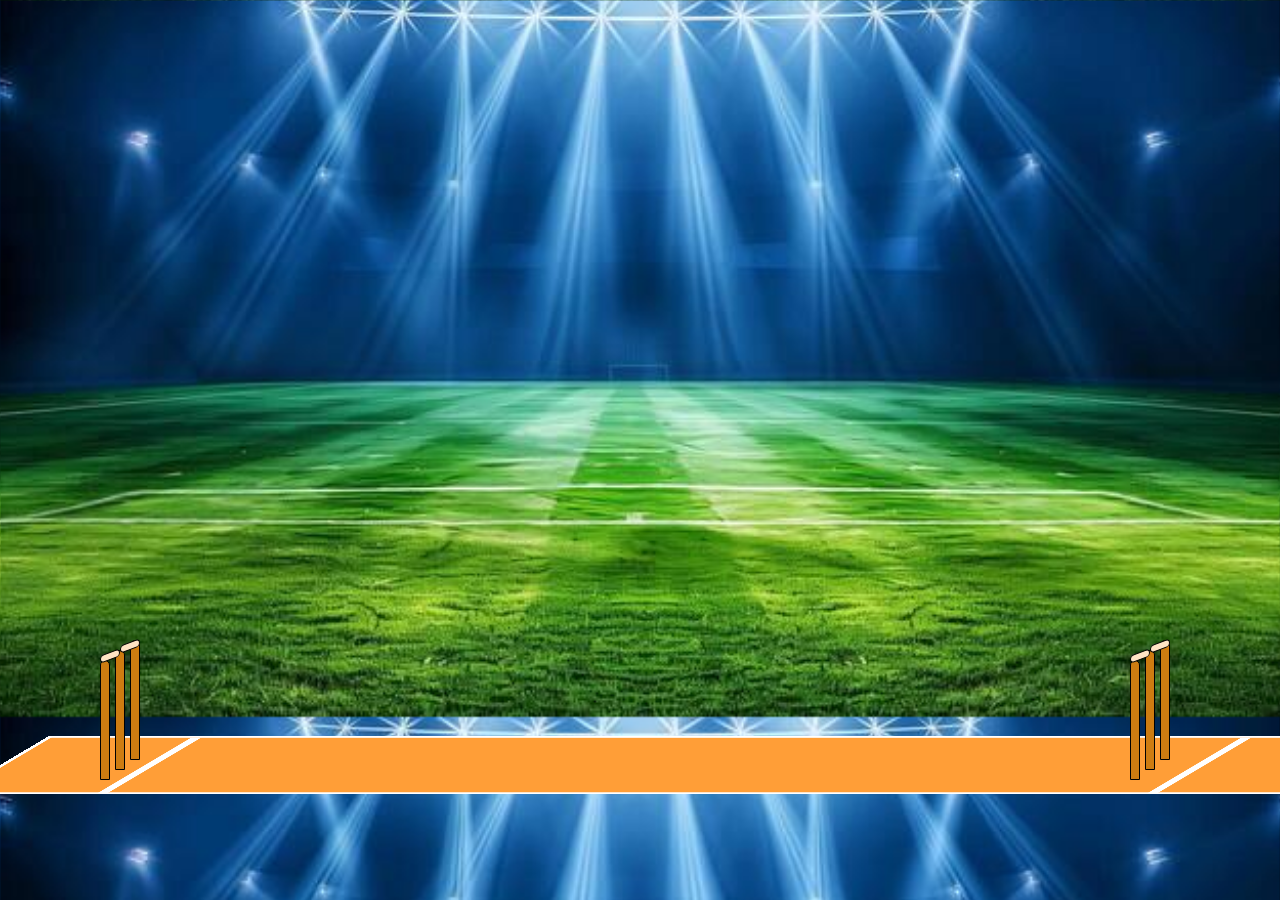
<file: HTML-CSS_EXTRA/CSS-Animation_Extra-Task/index.html>
<!DOCTYPE html>
<html lang="en">
<head>
    <meta charset="UTF-8">
    <meta name="viewport" content="width=device-width, initial-scale=1.0">
    <title>CRICKET ANIMATION</title>
    <link rel="shortcut icon" href="./assets/images/cricket-bat.png" type="image/x-icon">
    <link rel="stylesheet" href="./assets/css/style.css">
</head>
<body>
    <div class="pitch">
        <div class="br-1"></div>
        <div class="br-2"></div>
    </div>

    <div class="ball"></div>

    <div class="lf-stick-1 st-cm"></div>
    <div class="lf-stick-2 st-cm"></div>
    <div class="lf-stick-3 st-cm"></div>

    <div class="bail-1 bl-cm"></div>
    <div class="bail-2 bl-cm"></div>
    
    <div class="rt-stick-1 st-cm"></div>
    <div class="rt-stick-2 st-cm"></div>
    <div class="rt-stick-3 st-cm"></div>
    

    <div class="bail-3 bl-cm"></div>
    <div class="bail-4 bl-cm"></div>

    <div class="show"><img src="./assets/images/bowled.png" alt="bowled"></div>
</body>
</html>
</file>
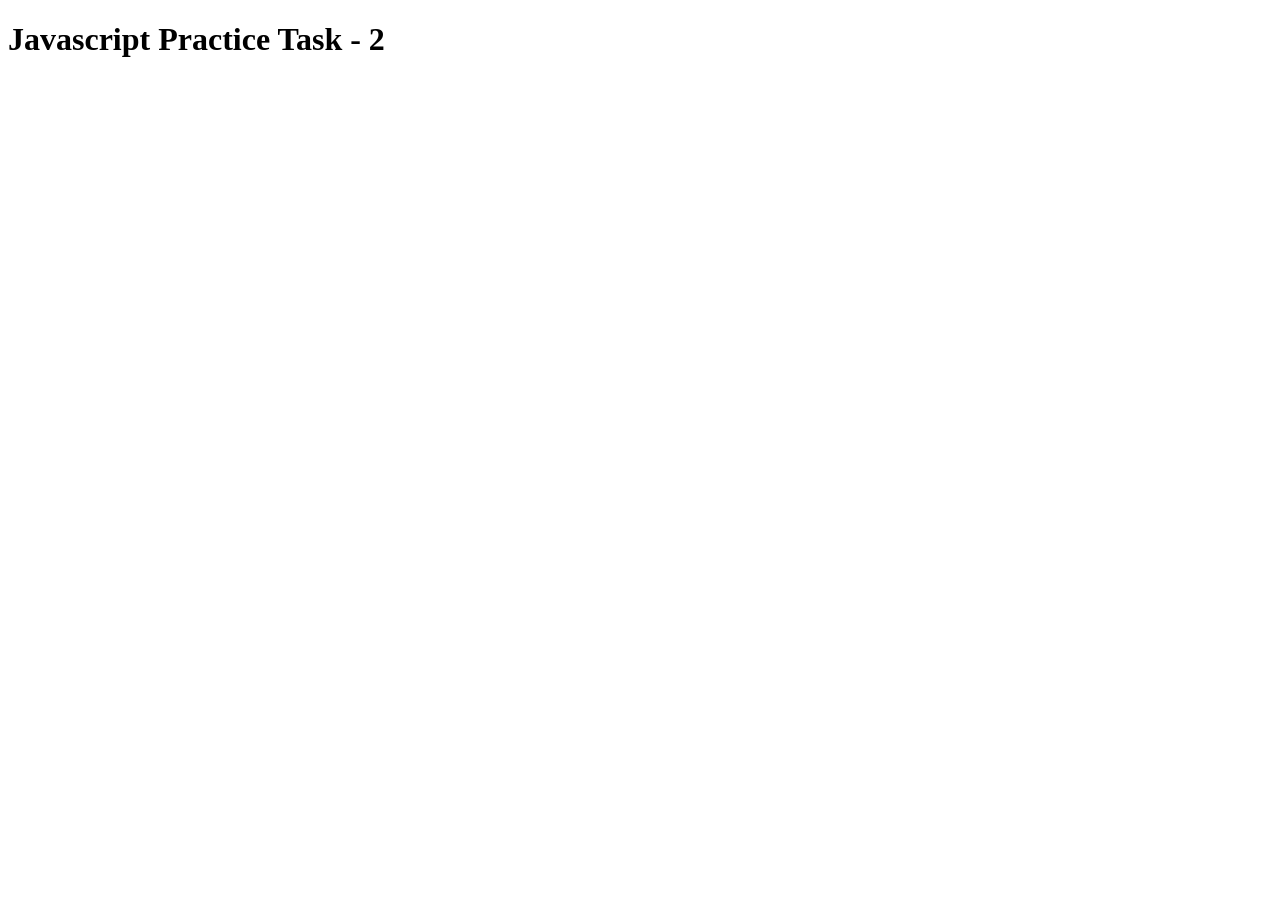
<file: JavaScript - OW/Practice_Task_2/index.html>
<!DOCTYPE html>
<html lang="en">
<head>
    <meta charset="UTF-8">
    <meta name="viewport" content="width=device-width, initial-scale=1.0">
    <title>Document</title>
</head>
<body>
    <h1>Javascript Practice Task - 2</h1>
    <script src="./script.js"></script>
</body>
</html>
</file>
<file: HTML-CSS_EXTRA/CSS-Animation_Extra-Task/assets/css/style.css>
*{
    box-sizing: border-box;
    margin: 0;
}

body{
    background-image: url("../images/bg.jpg");
    background-size: cover;
    overflow: hidden;
}

.pitch{
    perspective: 800px;
    position: absolute;
    background-color: rgb(255, 158, 55);
    border: 5px solid white;
    height: 170px;
    width: 1350px;
    inset: auto 0 50px 0;
    margin: auto;
    transform: rotateX(70deg) skewX(-30deg);
}

.br-1, .br-2{
    position: absolute;
    width: 10px;
    height: 165px;
    background-color: white;
}

.br-1{
    left: 140px;
}

.br-2{
    right: 140px;
}



.st-cm{
    position: absolute;
    width: 10px;
    height: 120px;
    background-color: rgb(206, 124, 17);
    border: 1.5px solid black;
    border-radius: 5px 5px 0 0;
    z-index: 0;
}

.lf-stick-1{
    inset: auto auto 120px 100px;
}
.lf-stick-2{
    inset: auto auto 130px 115px;
    /* transform: rotate(-90deg) translate(-50px, -50px); */
}
.lf-stick-3{
    inset: auto auto 140px 130px;
}


.ball{
    height: 30px;
    width: 30px;
    background-color: rgb(224, 37, 37);
    border: 1.5px solid black;
    border-radius: 100%;
    position: absolute;
    inset: auto -40px 300px auto;
    z-index: 1;
    animation-name: ball;
    animation-duration: 6s;
    /* animation-iteration-count: infinite; */
    /* animation-directio; */
}



.bl-cm{
    position: absolute;
    height: 8px;
    width: 20px;
    transform: skewY(-20deg);
    background-color: bisque;
    border: 1.3px solid black;
    border-radius: 8px;
    animation-delay: 3s;
    animation-duration: 0.8s;
    animation-direction: alternate;
    /* animation-iteration-count: infinite; */
}

.bail-1{
    inset: auto auto 240px 100px;
    animation-name: bl1;
}
.bail-2{
    inset: auto auto 250px 120px;
    animation-name: bl2;
}

.bail-3{
    inset: auto 130px 240px auto;
}
.bail-4{
    inset: auto 110px 250px auto;
}



.rt-stick-1{
    inset: auto 140px 120px auto;
}
.rt-stick-2{
    inset: auto 125px 130px auto;
}
.rt-stick-3{
    inset: auto 110px 140px auto;
}

.show{
    position: absolute;
    inset: 50px 0 auto 0;
    margin: auto;
    height: 500px;
    width: 500px;
    /* overflow: hidden; */
    transform: scale(0);
    animation-name: sw;
    animation-duration: 1.5s;
    animation-delay: 3.5s;
}



@keyframes ball{
    0%{
        transform: translate(0px, -50px);
        transform: scale(1);
    }
    25%{
        transform: translate(-900px, 150px);
    }
    50%{
        transform: translate(-1430px, 80px);
    }
    75%{
        transform: translate(-1630px, 80px);
    }
    100%{
        transform: translate(0px, -50px);
        transform: scale(0);
    }

}

@keyframes bl1{
    0%{
        transform: translate(0px, 0px);
    }
    100%{
        transform: translate(-40px, 100px) rotate(360deg);
    }
}

@keyframes bl2{
    0%{
        transform: translate(0px, 0px);
    }
    100%{
        transform: translate(40px, 100px) rotate(360deg);
    }
}

@keyframes sw{
    0%{
        transform: scale(0);
    }
    100%{
        transform: scale(1);
    }
}
</file>
